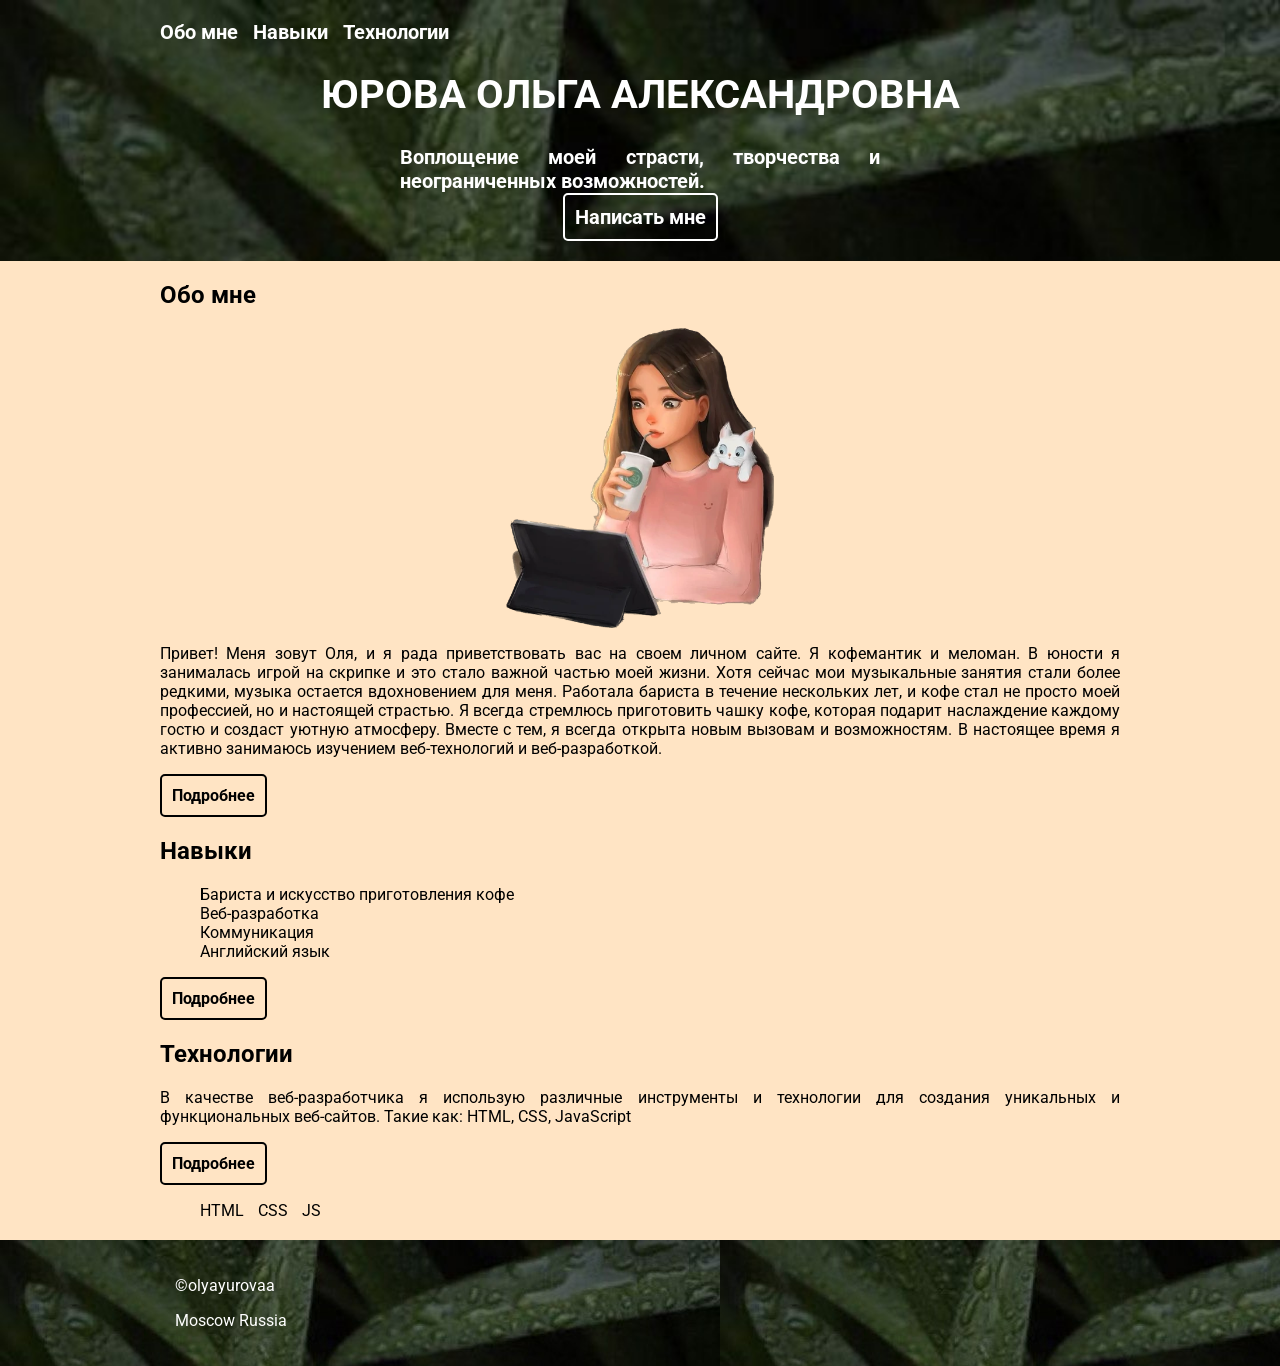
<file: lab1/index.html>
<!DOCTYPE html>
<html lang="ru">

<head>
    <meta charset="utf-8">
    <title>Юрова Оля</title>
    <link rel="preconnect" href="https://fonts.googleapis.com">
    <link rel="preconnect" href="https://fonts.gstatic.com" crossorigin>
    <link href="https://fonts.googleapis.com/css2?family=Roboto:wght@400;700&display=swap" rel="stylesheet">
    <link rel="stylesheet" href="style.css">

</head>

<body>
    <header class="header">
        <div class="container">
            <nav class="main-menu">
                <ul>
                    <li><a href="#about">Обо мне</a></li>
                    <li><a href="#skills">Навыки</a></li>
                    <li><a href="#technologies">Технологии</a></li>
                </ul>
            </nav>
            <div class="text-center">
                <h1 class="text-upper"> Юрова Ольга Александровна</h1>
                <p class="w-50 mx-auto"> Воплощение моей страсти, творчества и неограниченных возможностей. </p>
                <a class="btn btn-white" href="mailto:olga.yurova.0400@mail.ru">Написать мне</a>
            </div>
        </div>

    </header>

    <main>
        <div class="container">


            <section id="about">
                <h2>Обо мне</h2>

                <figure class="avatar">
                    <img src="images\sticker3.webp" alt="Person">
                </figure>

                <p>
                    Привет! Меня зовут Оля, и я рада приветствовать вас на своем личном сайте.
                    Я кофемантик и меломан. В юности я занималась игрой на скрипке и это стало важной частью моей жизни.
                    Хотя сейчас мои музыкальные занятия стали более редкими, музыка остается вдохновением для меня.
                    Работала бариста в течение нескольких лет, и кофе стал не просто моей профессией, 
                    но и настоящей страстью. Я всегда стремлюсь приготовить чашку кофе, которая подарит наслаждение каждому 
                    гостю и создаст уютную атмосферу. Вместе с тем, я всегда открыта новым вызовам и возможностям. В настоящее 
                    время я активно занимаюсь изучением веб-технологий и веб-разработкой.
                </p>

                <a class="btn" href="about.html">Подробнее</a>
            </section>

            <section id="skills">
                <h2>Навыки</h2>
                    <p><ul>
                        <li>Бариста и искусство приготовления кофе</li><br>
                        <li>Веб-разработка</li><br>
                        <li>Коммуникация</li><br>
                        <li>Английский язык</li>
                    </ul></p>
                <a class="btn" href="skills.html">Подробнее</a>
            </section>

            <section id="technologies">
                <h2>Технологии</h2>

                <p>
                    В качестве веб-разработчика я использую различные инструменты и технологии для создания уникальных 
                    и функциональных веб-сайтов. Такие как: HTML, CSS, JavaScript
                    
                </p>
                <a class="btn" href="technologies.html">Подробнее</a>

                <ol>
                    <li>HTML</li>
                    <li>CSS</li>
                    <li>JS</li>
                </ol>


            </section>
        </div>

    </main>
    <footer class="footer">
        <div class="container">
            <p>&copy;olyayurovaa </p>
            <p>Moscow Russia</p>
        </div>
    </footer>
</body>

</html>
</file>
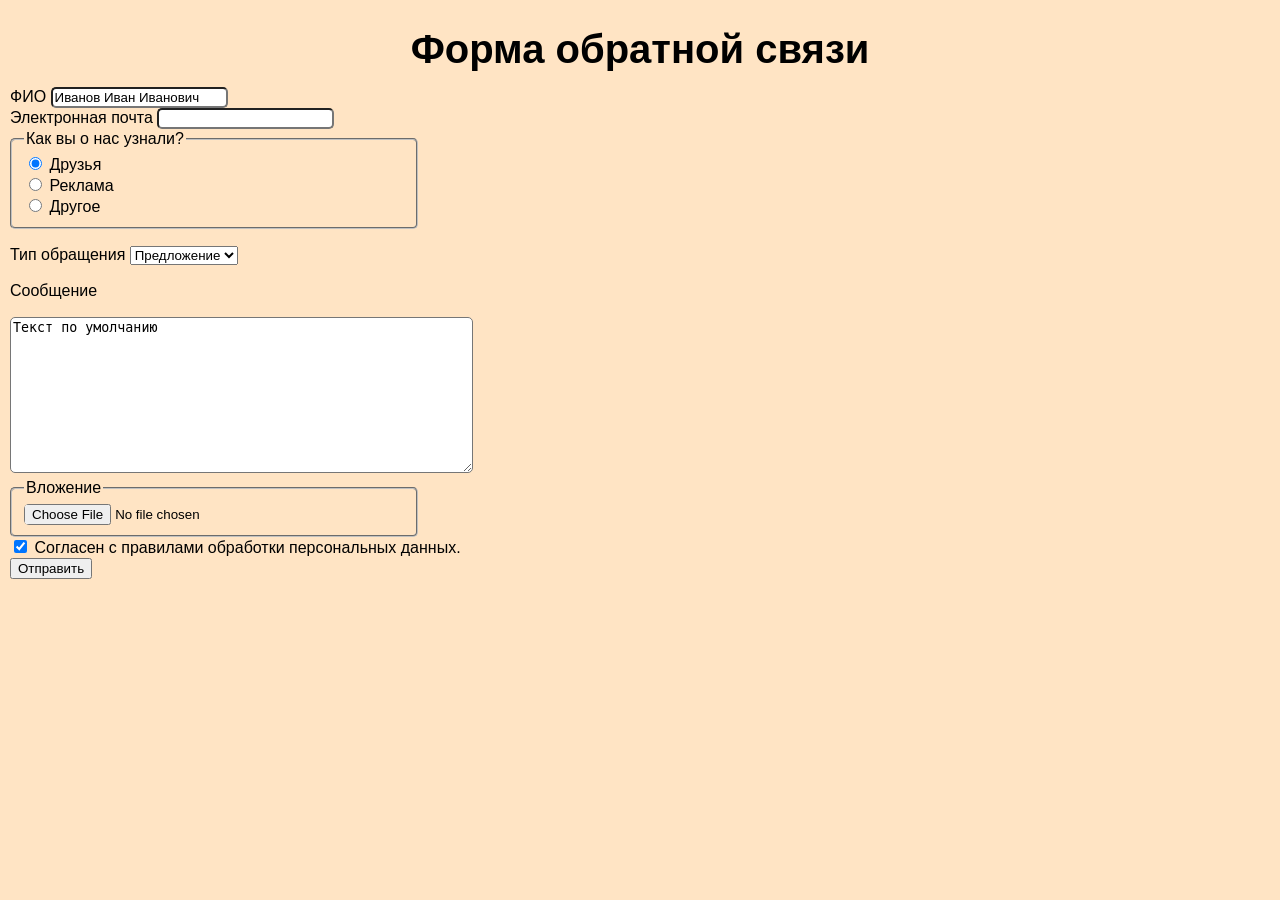
<file: lab2/index.html>
<!DOCTYPE html>
<html lang="ru">

<head>
    <meta charset="UTF-8">
    <meta name="viewport" content="width=device-width, initial-scale=1.0">
    <title>Форма обратной связи</title>
    <link rel="preconnect" href="https://fonts.googleapis.com">
    <link rel="preconnect" href="https://fonts.gstatic.com" crossorigin>
    <link href="https://fonts.googleapis.com/css2?family=Roboto:wght@400;700&display=swap" rel="stylesheet">
    <link rel="stylesheet" href="style.css">
</head>

<body>
    <header>
        <h1>Форма обратной связи</h1>
    </header>
    

    <form method="post" action="https://httpbin.org/post" enctype="multipart/form-data">

        <input type="hidden" name="user_id" value="5">

        <div>
            <label for="fio">ФИО</label>
            <input type="text" id="fio" name="fio" placeholder="Введите ФИО" value="Иванов Иван Иванович">
        </div>

        <div>
            <label for="email">Электронная почта</label>
            <input type="email" id="email" name="email" required>
        </div>

        <fieldset class="how">
            <legend>Как вы о нас узнали?</legend>
            <div>
                <input type="radio" name="source" id="friend" value="friend" checked>
                <label for="friend">Друзья</label>
            </div>
            <div>
                <input type="radio" name="source" id="ad" value="ad">
                <label for="ad">Реклама</label>
            </div>
            <div>
                <input type="radio" name="source" id="other" value="Other">
                <label for="friend2">Другое</label>
            </div>
        </fieldset>

        <div class="type">
            <p> <label for="type">Тип обращения</label>
            <select name="type" id="type">
                <option value="1">Похвала</option>
                <option value="2" selected>Предложение</option>
            </select> </p>
        </div>

        <div>
            <p> <label for="msg">Сообщение</label></p>
            <textarea class="msg" name="msg" id="msg" cols="55" rows="10">Текст по умолчанию </textarea>
        </div>

        <div>
            <fieldset class="at">
            <legend> Вложение</legend>
            <input type="file" name="at" id="at">
            </fieldset>
        </div>

        <div>
            <input type="checkbox" name="agree" id="agree" value="agree" required checked>
            <label for="agree">Согласен с правилами обработки персональных данных.</label>
        </div>

        <button class="sub" type="submit">Отправить</button>
    </form>

</body>

</html>
</file>
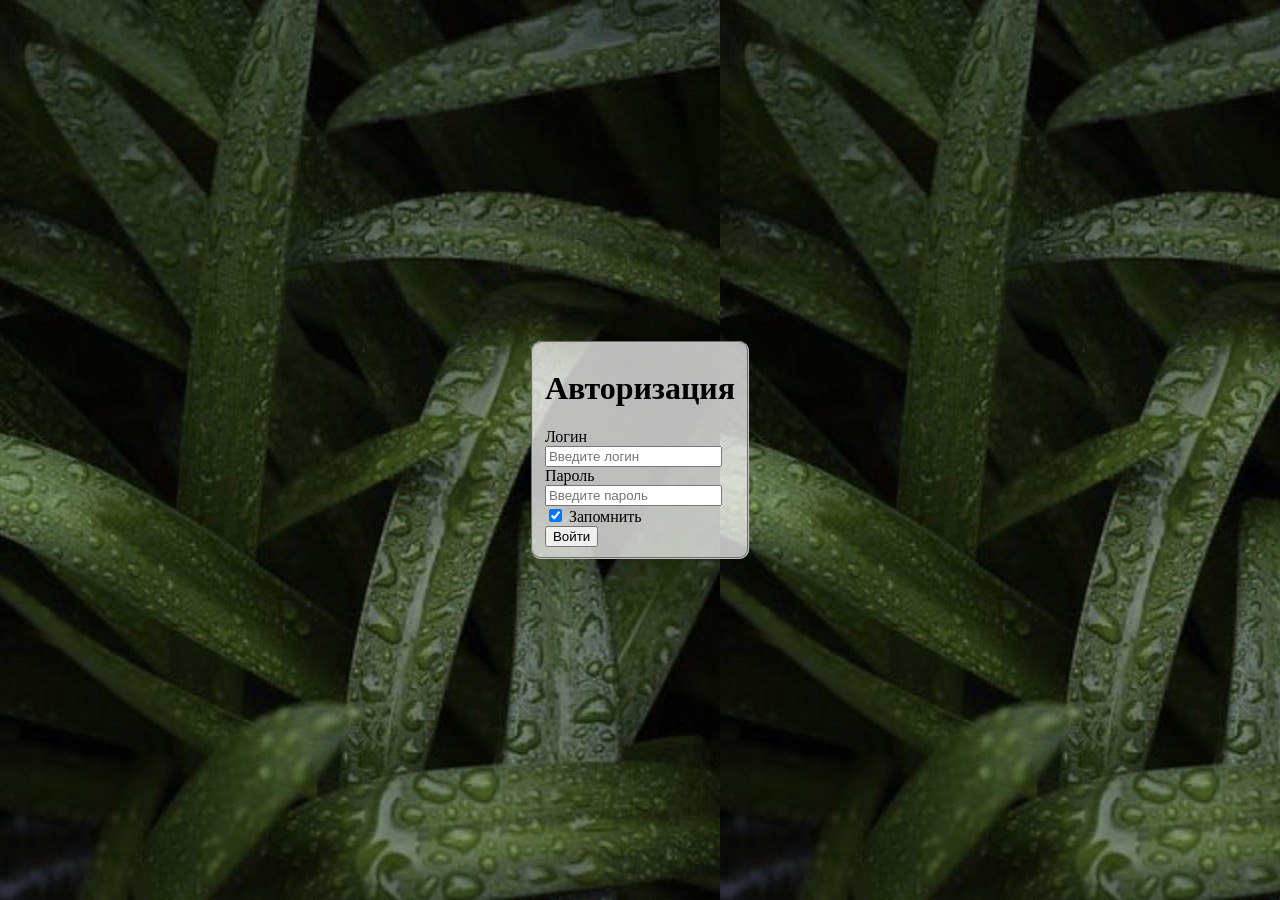
<file: lab2avt/index.html>
<!DOCTYPE html>
<html lang="ru">

<head>
    <meta charset="UTF-8">
    <meta name="viewport" content="width=device-width, initial-scale=1.0">
    <title>Авторизация</title>
    <link rel="preconnect" href="https://fonts.googleapis.com">
    <link rel="preconnect" href="https://fonts.gstatic.com" crossorigin>
    <link href="https://fonts.googleapis.com/css2?family=Roboto:wght@400;700&display=swap" rel="stylesheet">
    <link rel="stylesheet" href="style.css">
</head>

<body>
    <form method="post" action="https://httpbin.org/post" enctype="multipart/form-data">

        <fieldset class="form">

                    <h1>Авторизация</h1> 
                <div>
                    <label for="log">Логин</label>
                    <input type="text" id="log" name="log" placeholder="Введите логин">
                </div>

                <div>
                    <label for="pas">Пароль</label>
                    <input type="password" id="pas" name="pas" placeholder="Введите пароль">
                </div>
                <div>
                    <input type="checkbox" name="zap" id="zap" value="zap" required checked>
                    <label for="zap">Запомнить</label>
                </div>
                <button class="sub" type="submit">Войти</button>
        </fieldset>
    </form>

</body>

</html>
</file>
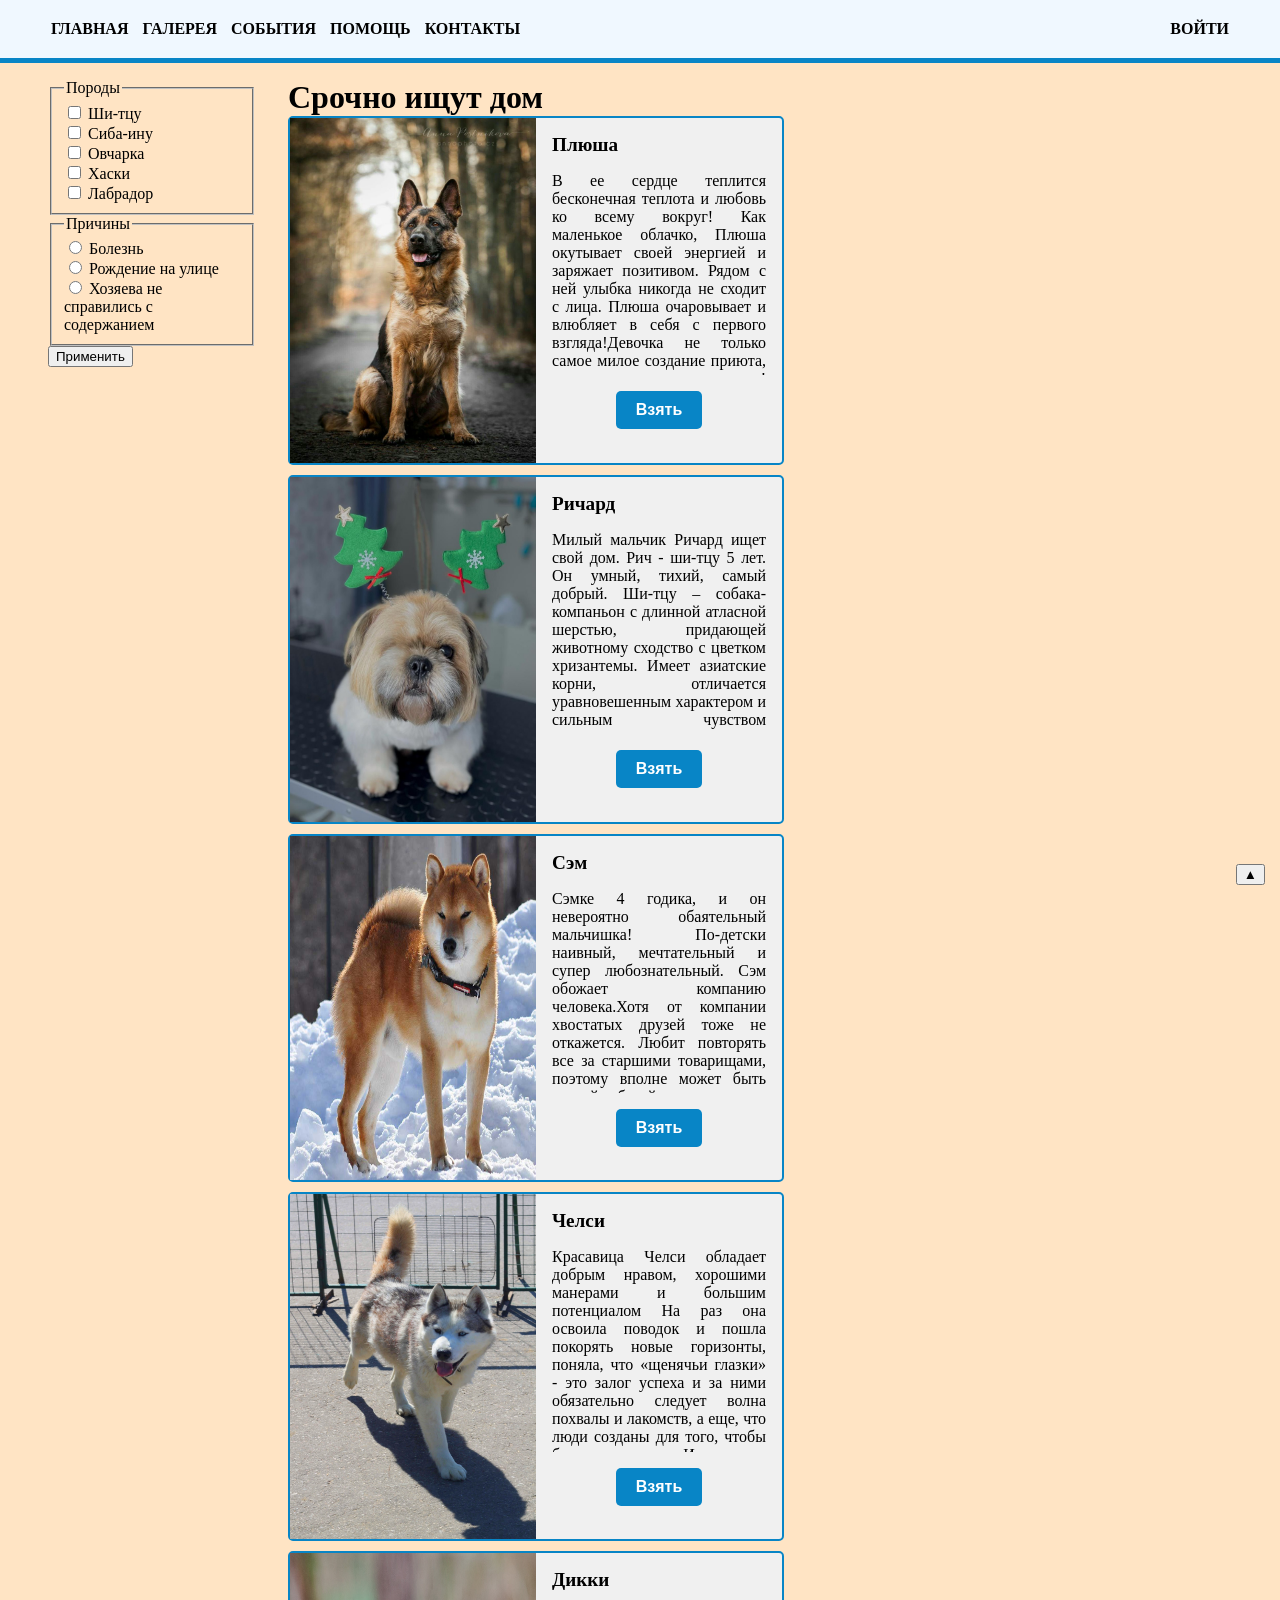
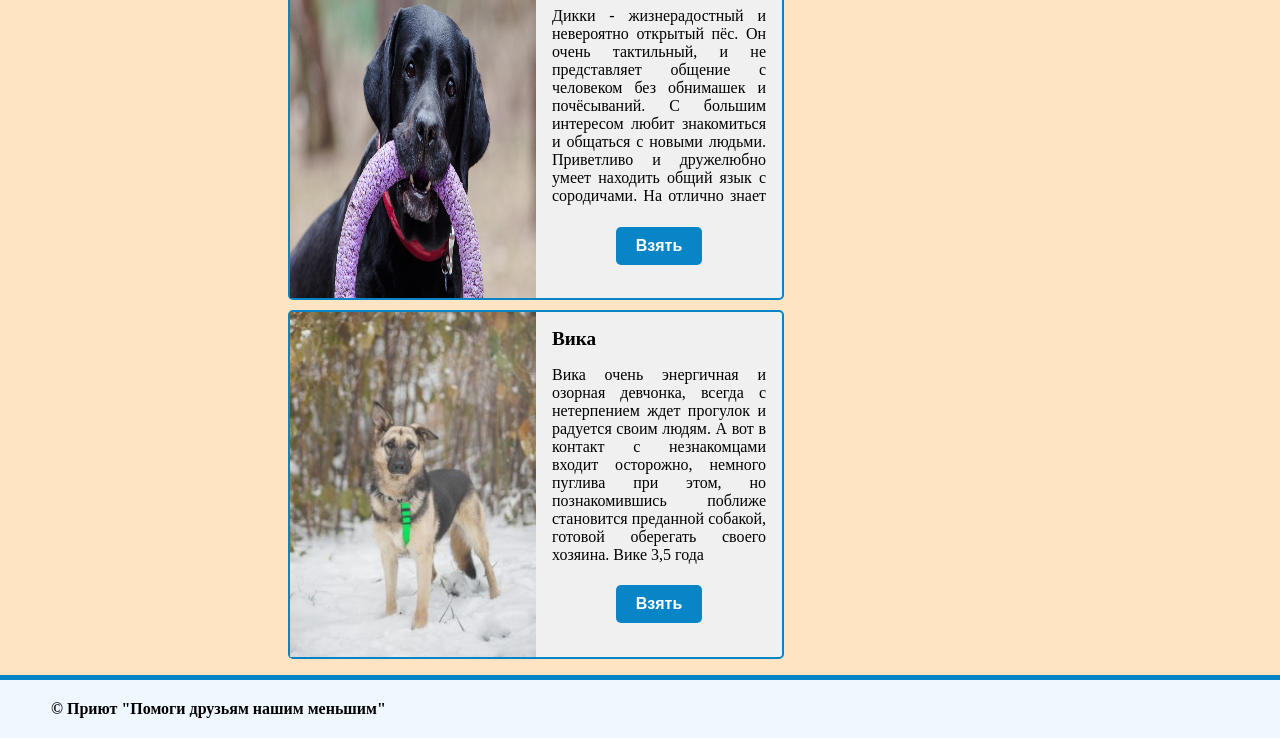
<file: lab3/index.html>
<!DOCTYPE html>
<html lang="ru">

<head>
    <meta charset="UTF-8">
    <meta name="viewport" content="width=device-width, initial-scale=1.0">
    <link rel="preconnect" href="https://fonts.googleapis.com">
    <link rel="preconnect" href="https://fonts.gstatic.com" crossorigin>
    <link
        href="https://fonts.googleapis.com/css2?family=Outfit:wght@100&family=Source+Code+Pro:ital,wght@1,200;1,300&display=swap"
        rel="stylesheet">
    <title>Помги друзьям нашим меньшим</title>
    <link rel="stylesheet" href="style.css">
    <link rel="stylesheet" href="print.css" media="print">
</head>

<body>
    <header class="header clearfix">
        <div class="conteiner d-flex">
            <nav class="main-menu">
                <ul>
                    <li><a href="#">Главная</a></li>
                    <li><a href="#">Галерея</a></li>
                    <li><a href="#">События</a></li>
                    <li><a href="#">Помощь</a></li>
                    <li><a href="#">Контакты</a></li>
                </ul>
            </nav>
            <div class="profile">
                <a href="avt.html">Войти</a>
            </div>
        </div>
    </header>

    <main class="conteiner d-flex">
        <aside class="sidebar">
            <form>
                <fieldset>
                    <legend>Породы</legend>
                    <div class="form-group">
                        <input type="checkbox" name="manufacturer" id="manufacturer1">
                        <label for="manufacturer">Ши-тцу</label>
                    </div>
                    <div class="form-group">
                        <input type="checkbox" name="manufacturer" id="manufacturer2">
                        <label for="manufacturer">Сиба-ину</label>
                    </div>
                    <div class="form-group">
                        <input type="checkbox" name="manufacturer" id="manufacturer3">
                        <label for="manufacturer">Овчарка</label>
                    </div>
                    <div class="form-group">
                        <input type="checkbox" name="manufacturer" id="manufacturer4">
                        <label for="manufacturer">Хаски</label>
                    </div>
                    <div class="form-group">
                        <input type="checkbox" name="manufacturer" id="manufacturer5">
                        <label for="manufacturer">Лабрадор</label>
                    </div>
                </fieldset>

                <fieldset>
                    <legend>Причины</legend>

                    <div class="form-group">
                        <input type="radio" name="group" id="group1">
                        <label for="group1">Болезнь</label>
                    </div>
                    <div class="form-group">
                        <input type="radio" name="group" id="group2">
                        <label for="group2">Рождение на улице</label>
                    </div>
                    <div class="form-group">
                        <input type="radio" name="group" id="group3">
                        <label for="group3">Хозяева не справились с содержанием</label>
                    </div>
                </fieldset>
                <button class="btn" type="submit">Применить</button>
            </form>
        </aside>

        <div class="page-content">
            <h1 class="products-header">Срочно ищут дом</h1>
            <div class="product">
                <div class="product-card">
                    <div class="product-image">
                        <img src="images/plusha.jpg" alt="product1">
                    </div>
                    <div class="product-details">
                        <header>Плюша</header>
                        <p class="product-info">
                            В ее сердце теплится бесконечная теплота и любовь ко всему вокруг! Как маленькое облачко,
                            Плюша окутывает своей энергией и заряжает позитивом. Рядом с ней улыбка никогда не сходит с
                            лица.
                            Плюша очаровывает и влюбляет в себя с первого взгляда!Девочка не только самое милое создание
                            приюта,
                            но и одно из самых умных! Она любит изучать команды и неплохо себя в этом проявляет.
                        </p>
                        <div class="action">
                            <button class="buy-btn">
                                <span class="buy">Взять</span>
                            </button>

                        </div>
                    </div>
                </div>

                <div class="product-card">
                    <div class="product-image">
                        <img src="images/rich.jpg" alt="product1">
                    </div>
                    <div class="product-details">
                        <header>Ричард</header>
                        <p class="product-info">
                            Милый мальчик Ричард ищет свой дом. Рич - ши-тцу 5 лет. Он умный, тихий, самый добрый.
                            Ши-тцу – собака-компаньон с длинной атласной шерстью, придающей животному сходство с цветком
                            хризантемы.
                            Имеет азиатские корни, отличается уравновешенным характером и сильным чувством привязанности
                            к хозяину.
                        </p>
                        <div class="action">
                            <button class="buy-btn">
                                <span class="buy">Взять</span>

                            </button>

                        </div>
                    </div>
                </div>
                <div class="product-card">
                    <div class="product-image">
                        <img src="images/sem.jpeg" alt="product1">
                    </div>
                    <div class="product-details">
                        <header>Сэм</header>
                        <p class="product-info">
                            Сэмке 4 годика, и он невероятно обаятельный мальчишка! По-детски наивный, мечтательный и
                            супер любознательный.
                            Сэм обожает компанию человека.Хотя от компании хвостатых друзей тоже не откажется. Любит
                            повторять все за
                            старшими товарищами, поэтому вполне может быть второй собакой в семье.
                        </p>
                        <div class="action">
                            <button class="buy-btn">
                                <span class="buy">Взять</span>

                            </button>

                        </div>
                    </div>
                </div>
                <div class="product-card">
                    <div class="product-image">
                        <img src="images/hask.jpg" alt="product1">
                    </div>
                    <div class="product-details">
                        <header>Челси</header>
                        <p class="product-info">
                            Красавица Челси обладает добрым нравом, хорошими манерами и большим потенциалом
                            На раз она освоила поводок и пошла покорять новые горизонты, поняла, что «щенячьи глазки» -
                            это залог успеха и за ними обязательно
                            следует волна похвалы и лакомств, а еще, что люди созданы для того, чтобы быть им другом.
                            И теперь у Челси есть заветная мечта - найти человека или, может, целую семью - для кого она
                            станет верным и преданным компаньоном.
                        </p>
                        <div class="action">
                            <button class="buy-btn">
                                <span class="buy">Взять</span>

                            </button>

                        </div>
                    </div>
                </div>
                <div class="product-card">
                    <div class="product-image">
                        <img src="images/dikki.jpg" alt="product1">
                    </div>
                    <div class="product-details">
                        <header>Дикки</header>
                        <p class="product-info">
                            Дикки - жизнерадостный и невероятно открытый пёс. Он очень тактильный, и не представляет
                            общение с человеком
                            без обнимашек и почёсываний. С большим интересом любит знакомиться и общаться с новыми
                            людьми. Приветливо и
                            дружелюбно умеет находить общий язык с сородичами. На отлично знает поводок, совершенно его
                            не тянет. Ему 6 лет
                        </p>
                        <div class="action">
                            <button class="buy-btn">
                                <span class="buy">Взять</span>

                            </button>

                        </div>
                    </div>
                </div>
                <div class="product-card">
                    <div class="product-image">
                        <img src="images/vika.jpg" alt="product1">
                    </div>
                    <div class="product-details">
                        <header>Вика</header>
                        <p class="product-info">
                            Вика очень энергичная и озорная девчонка, всегда с нетерпением ждет прогулок и радуется
                            своим людям.
                            А вот в контакт с незнакомцами входит осторожно, немного пуглива при этом, но познакомившись
                            поближе
                            становится преданной собакой, готовой оберегать своего хозяина. Вике 3,5 года
                        </p>
                        <div class="action">
                            <button class="buy-btn">
                                <span class="buy">Взять</span>

                            </button>
                        </div>
                    </div>
                </div>
            </div>
        </div>
        <button class="scroll-to-top" title="Наверх">&#9650</button>
    </main>
    <footer class="footer">
        <div class="conteiner">
            &copy; Приют "Помоги друзьям нашим меньшим"
        </div>
    </footer>

</body>

</html>
</file>
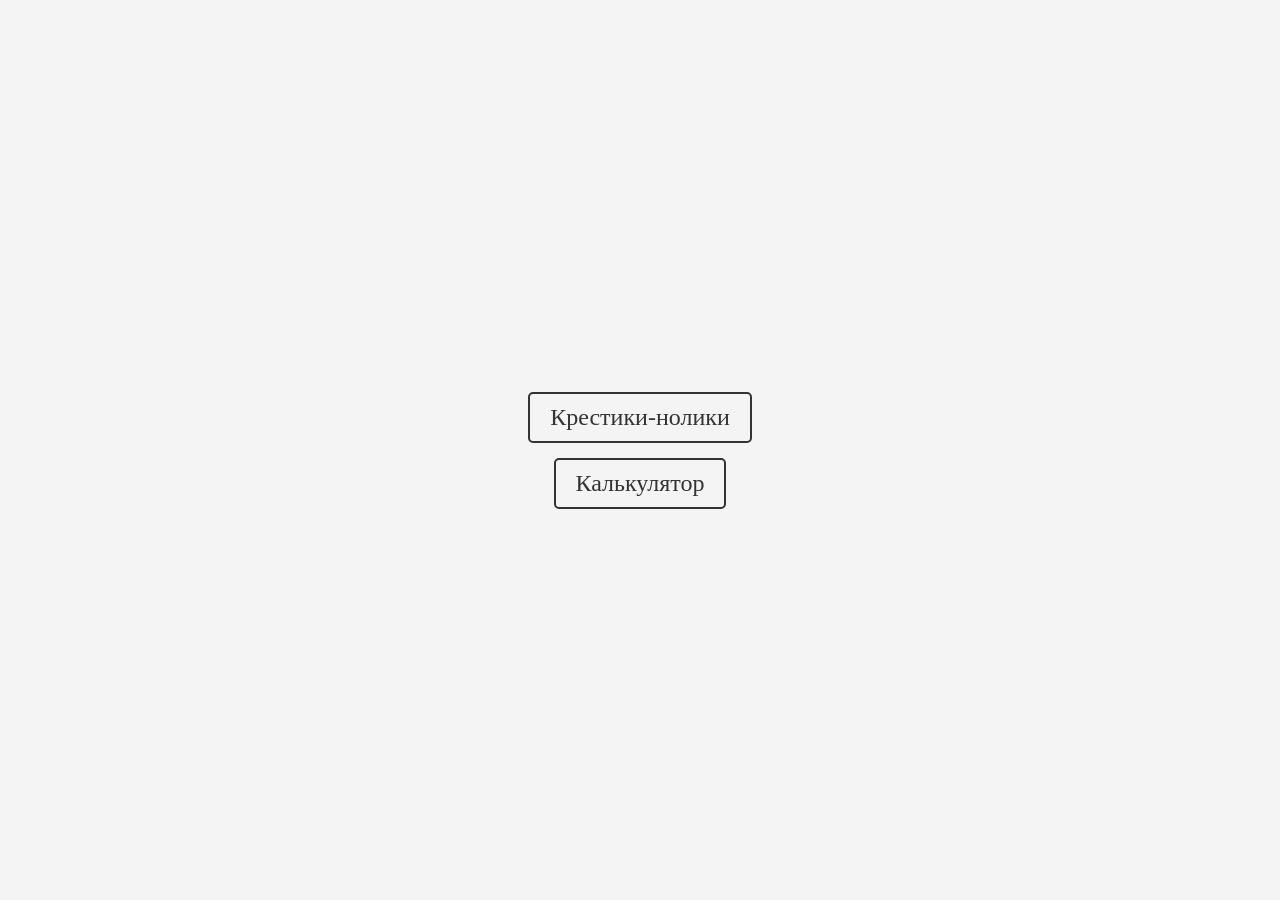
<file: lab4/index.html>
<!DOCTYPE html>
<html lang="ru">
<head>
    <meta charset="UTF-8">
    <meta name="viewport" content="width=device-width, initial-scale=1.0">
    <title>Лабораторная работа № 4 | ОВТ</title>
    <link rel="stylesheet" href="style.css">
</head>
<body>
    <ol>
        <li>
            <a href="tic-tac-toe/index.html">Крестики-нолики</a>
        </li>
        <li>
            <a href="calc/index.html">Калькулятор</a>
        </li>
    </ol>
</body>
</html>
</file>
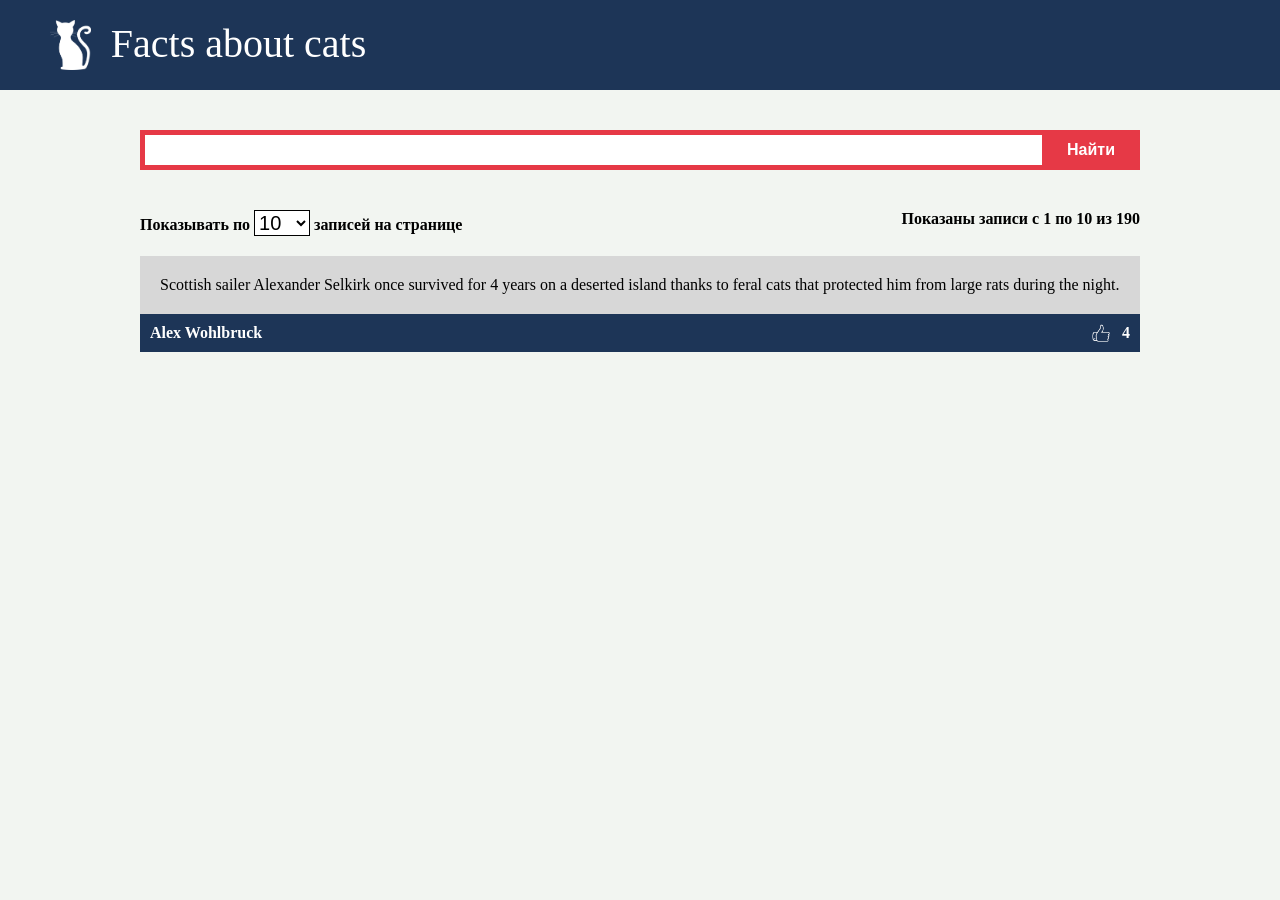
<file: lab5/index.html>
<!DOCTYPE html>
<html lang="en">
<head>
    <meta charset="UTF-8">
    <meta name="viewport" content="width=device-width, initial-scale=1.0">
    <title>Cats facts</title>
    <link rel="stylesheet" href="styles.css">
</head>
<body>
    <header class="header">
        <nav>
            <img class="logo" src="images/cat_white.png">
            <div class="title">Facts about cats</div>
        </nav>
    </header>
    <main>
        <div class="container">
            <div class="search-form">
                <input type="text" class="search-field">
                <button class="search-btn">Найти</button>
                <ul class="autocomplete-suggestions"></ul>
            </div>
                       
            <div class="pagination-info">
                <span>
                    Показывать по
                    <select name="per-page" class="per-page-btn">
                        <option>5</option>
                        <option selected>10</option>
                        <option>15</option>
                        <option>20</option>
                        <option>25</option>
                        <option>50</option>
                        <option>100</option>
                    </select>
                    записей на странице
                </span>
                <span class="current-interval-info">
                    Показаны записи с <span class="current-interval-start">1</span> по <span class="current-interval-end">10</span> из <span class="total-count">190</span>
                </span>
            </div>
            <div class="facts-list" data-url="http://cat-facts-api.std-900.ist.mospolytech.ru/facts">
                <div class="facts-list-item">
                    <div class="item-content">
                        Scottish sailer Alexander Selkirk once survived for 4 years on a deserted island thanks to feral cats that protected him
                        from large rats during the night.
                    </div>
                    <div class="item-footer">
                        <div class="author-name">
                            Alex Wohlbruck
                        </div>
                        <div class="upvotes">
                            4
                        </div>
                    </div>
                </div>
            </div>
            <div class="pagination">
                <!-- <button class="btn first-page-btn" data-page="1">Первая страница</button>
                <div class="pages-btn">
                    <button class="btn active" data-page="1">1</button>
                    <button class="btn" data-page="2">2</button>
                    <button class="btn" data-page="3">3</button>
                </div>
                <button class="btn last-page-btn">Последняя страница</button> -->
            </div>
        </div>
    </main>

    <script src="main.js" defer></script>
</body>
</html>
</file>
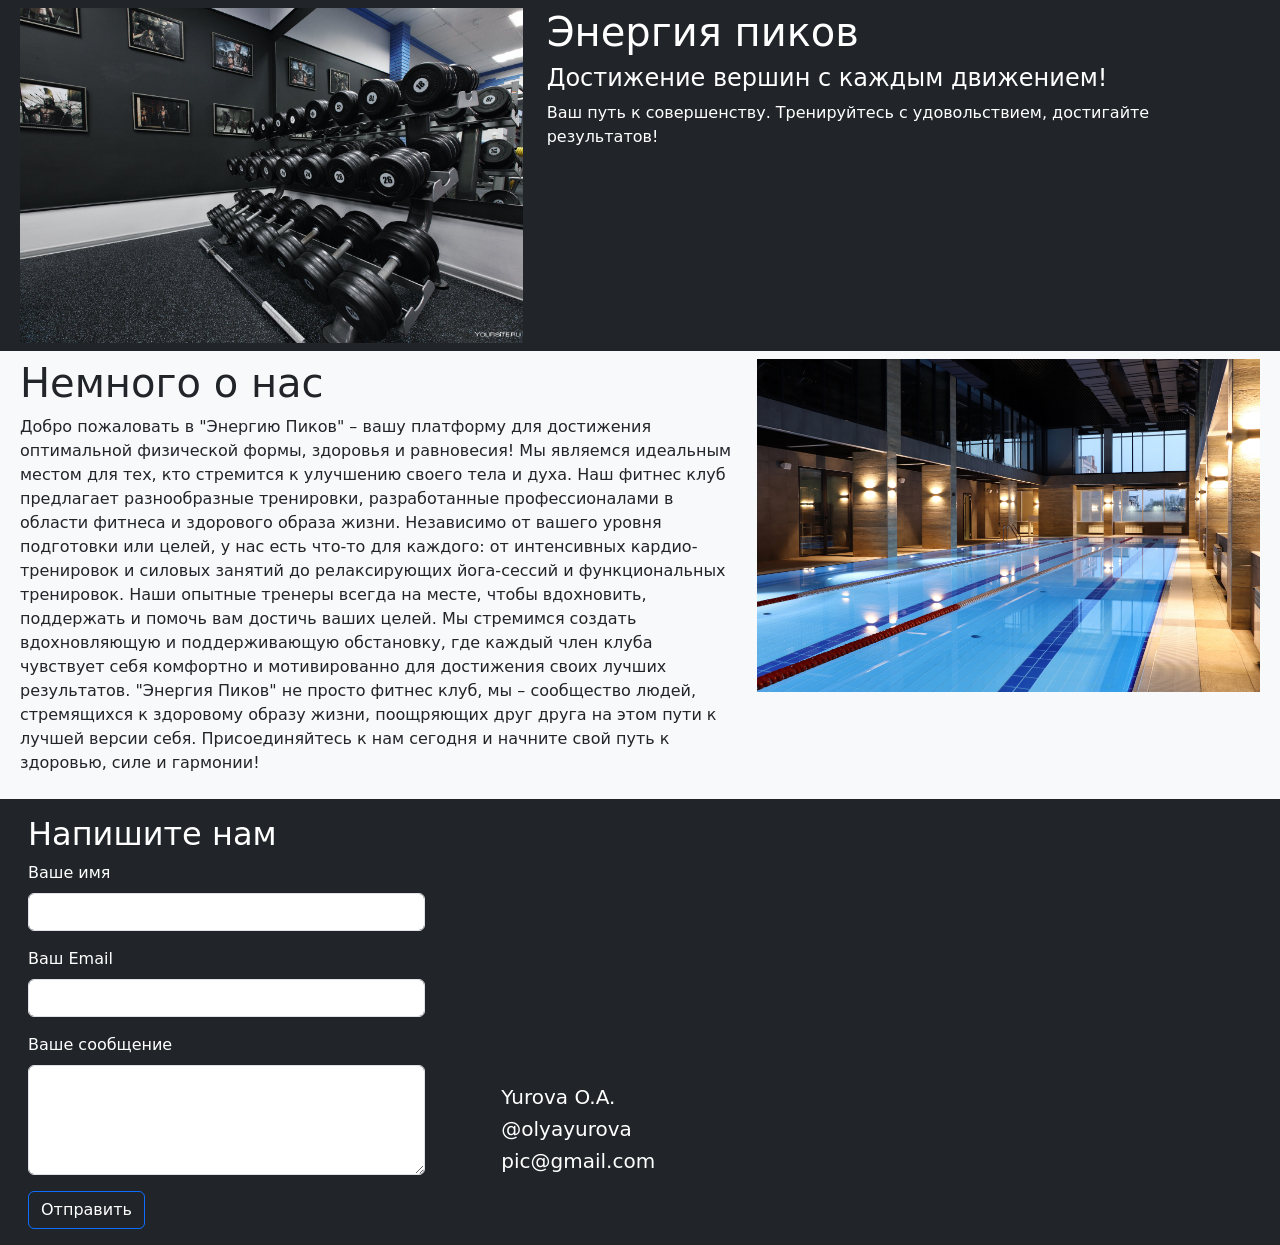
<file: lab6/index.html>
<!DOCTYPE html>
<html lang="en">

<head>
    <meta charset="utf-8">
    <meta name="viewport" content="width=device-width, initial-scale=1">
    <title>Энергия пиков</title>
    <link href="https://cdn.jsdelivr.net/npm/bootstrap@5.0.2/dist/css/bootstrap.min.css" rel="stylesheet"
        integrity="sha384-EVSTQN3/azprG1Anm3QDgpJLIm9Nao0Yz1ztcQTwFspd3yD65VohhpuuCOmLASjC" crossorigin="anonymous">
</head>

<body class="container-fluid">
    <div class="row p-2 bg-dark text-white">
        <div class="col-md-5">
            <img src="images/sport.jpg" alt="sport" class="img-fluid">
        </div>
        <div class="col-md-7">
            <h1>Энергия пиков</h1>
            <h4>Достижение вершин с каждым движением!</h4>
            <p>Ваш путь к совершенству. Тренируйтесь с удовольствием, достигайте результатов!</p>
        </div>
    </div>
    <div class="row p-2 bg-light text-dark">
        <div class="col-md-7">
            <h1>Немного о нас</h1>
            <p>Добро пожаловать в "Энергию Пиков" – вашу платформу для достижения оптимальной физической формы, здоровья
                и равновесия! Мы являемся идеальным местом для тех, кто стремится к улучшению своего тела и духа.

                Наш фитнес клуб предлагает разнообразные тренировки, разработанные профессионалами в области фитнеса и
                здорового образа жизни. Независимо от вашего уровня подготовки или целей, у нас есть что-то для каждого:
                от интенсивных кардио-тренировок и силовых занятий до релаксирующих йога-сессий и функциональных
                тренировок.

                Наши опытные тренеры всегда на месте, чтобы вдохновить, поддержать и помочь вам достичь ваших целей. Мы
                стремимся создать вдохновляющую и поддерживающую обстановку, где каждый член клуба чувствует себя
                комфортно и мотивированно для достижения своих лучших результатов.

                "Энергия Пиков" не просто фитнес клуб, мы – сообщество людей, стремящихся к здоровому образу жизни,
                поощряющих друг друга на этом пути к лучшей версии себя. Присоединяйтесь к нам сегодня и начните свой
                путь к здоровью, силе и гармонии!</p>
        </div>
        <div class="col-md-5">
            <img src="images/bas.jpg" alt="bas" class="img-fluid">
        </div>
    </div>
    <div class="row p-2 bg-dark text-white">
        <div class="container-fluid col-lg-5 col-xl-4 m-2">
            <h2>Напишите нам</h2>
            <form method="post" action="https://httpbin.org/post" enctype="multipart/form-data">
                <div class="mb-3">
                    <label for="name" class="form-label">Ваше имя</label>
                    <input type="text" class="form-control" id="name" name="name" required>
                </div>

                <div class="mb-3">
                    <label for="email" class="form-label">Ваш Email</label>
                    <input type="email" class="form-control" id="email" name="email" required>
                </div>
                <div class="mb-3">
                    <label for="message" class="form-label">Ваше сообщение</label>
                    <textarea class="form-control" id="message" name="message" rows="4" required></textarea>
                </div>

                <button type="submit" class="btn btn-primary bg-dark">Отправить</button>
            </form>
        </div>
        <div class="align-self-end col-lg-4 col-xl-3 p-2">
            <div class="container-fluid p-5">
                <h5>Yurova O.A.</h5>
                <h5>@olyayurova</h5>
                <h5>pic@gmail.com</h5>
            </div>
        </div>
    </div>
</body>

</html>
</file>
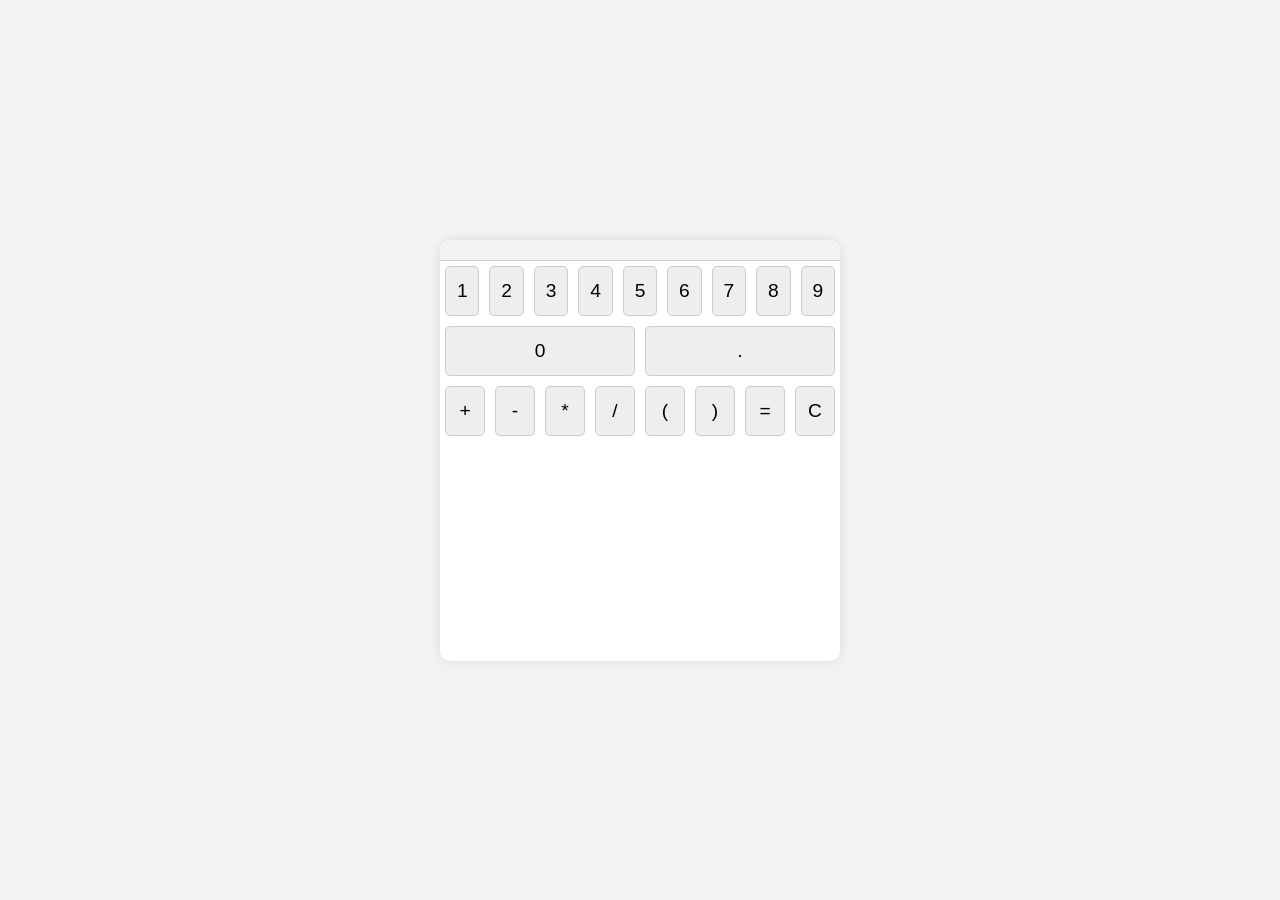
<file: lab4/calc/index.html>
<!DOCTYPE html>
<html lang="ru">
<head>
    <meta charset="UTF-8">
    <meta name="viewport" content="width=device-width, initial-scale=1.0">
    <meta http-equiv="X-UA-Compatible" content="ie=edge">
    <link href="https://fonts.googleapis.com/css2?family=Orbitron&display=swap" rel="stylesheet">
    <link href="https://fonts.googleapis.com/css2?family=Prompt&display=swap" rel="stylesheet">
    <link rel="stylesheet" href="style.css">
    <script src="main.js" defer></script>
    <title>Калькулятор</title>
</head>
<body>
    <main>
        <div class="calc-container">
            <div class="screen">
                <span></span>
            </div>
            <div class="buttons">
                <div class="digits">
                    <button class="key digit">1</button>
                    <button class="key digit">2</button>
                    <button class="key digit">3</button>
                    <button class="key digit">4</button>
                    <button class="key digit">5</button>
                    <button class="key digit">6</button>
                    <button class="key digit">7</button>
                    <button class="key digit">8</button>
                    <button class="key digit">9</button>
                    <button class="key digit">0</button>
                    <button class="key digit">.</button>
                </div>
                <div class="other">
                    <button class="key operation">+</button>
                    <button class="key operation">-</button>
                    <button class="key operation">*</button>
                    <button class="key operation">/</button>
                    <button class="key bracket">(</button>
                    <button class="key bracket">)</button>
                    <button class="key result">=</button>
                    <button class="key clear">C</button>
                </div>
            </div>
        </div>
    </main>
</body>
</html>
</file>
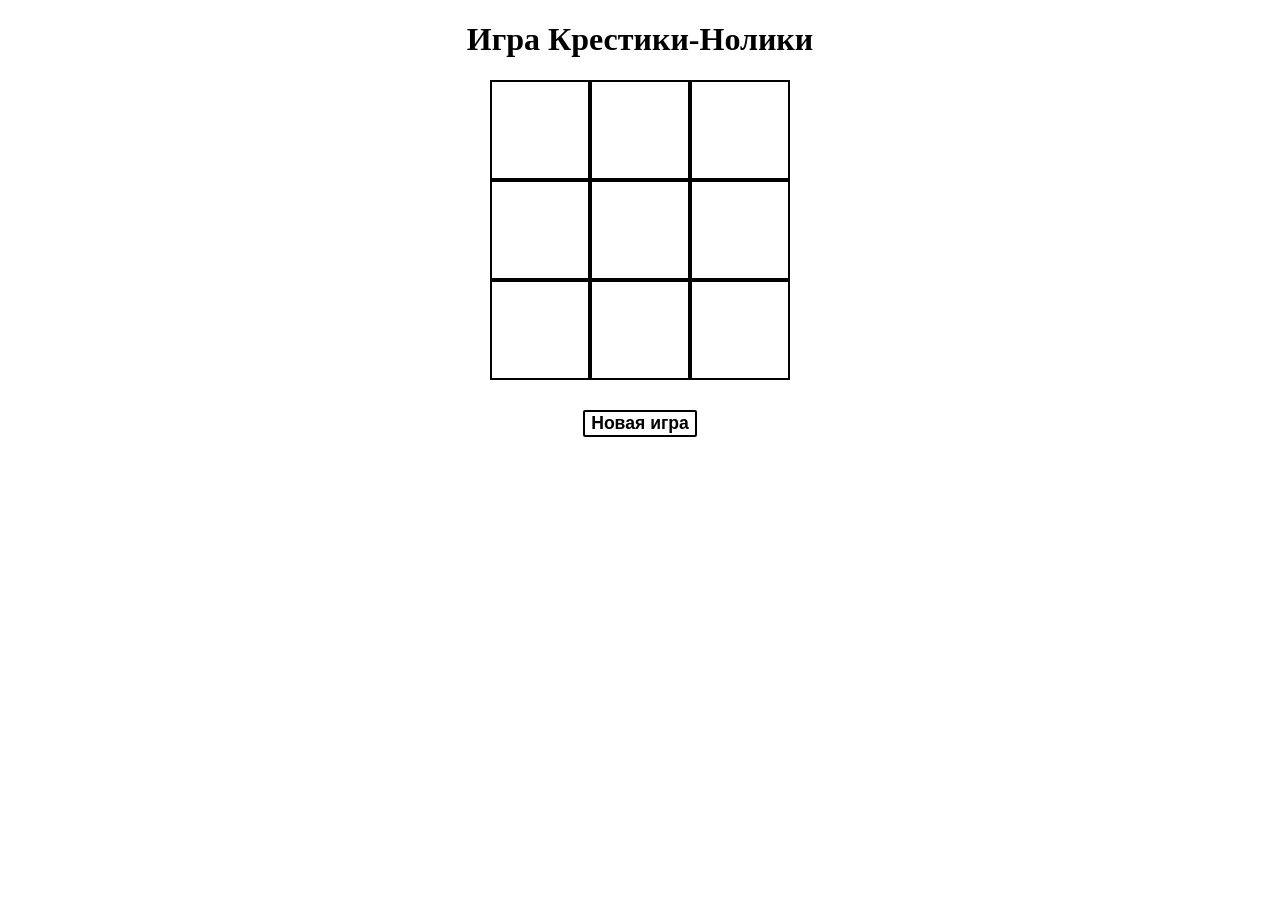
<file: lab4/tic-tac-toe/index.html>
<!DOCTYPE html>
<html lang="en">
<head>
    <meta charset="UTF-8">
    <meta name="viewport" content="width=device-width, initial-scale=1.0">
    <title>Игра Крестики-Нолики</title>
    <link rel="stylesheet" href="style.css">
</head>
<body>
    <main>
        <div id="game">
            <h1>Игра Крестики-Нолики</h1>
            <div class="messages"></div>
            <div id="board"></div>
            <button class="btn1">Новая игра</button>
        </div>
    </main>
    <script src="main.js"></script>
</body>
</html>
</file>
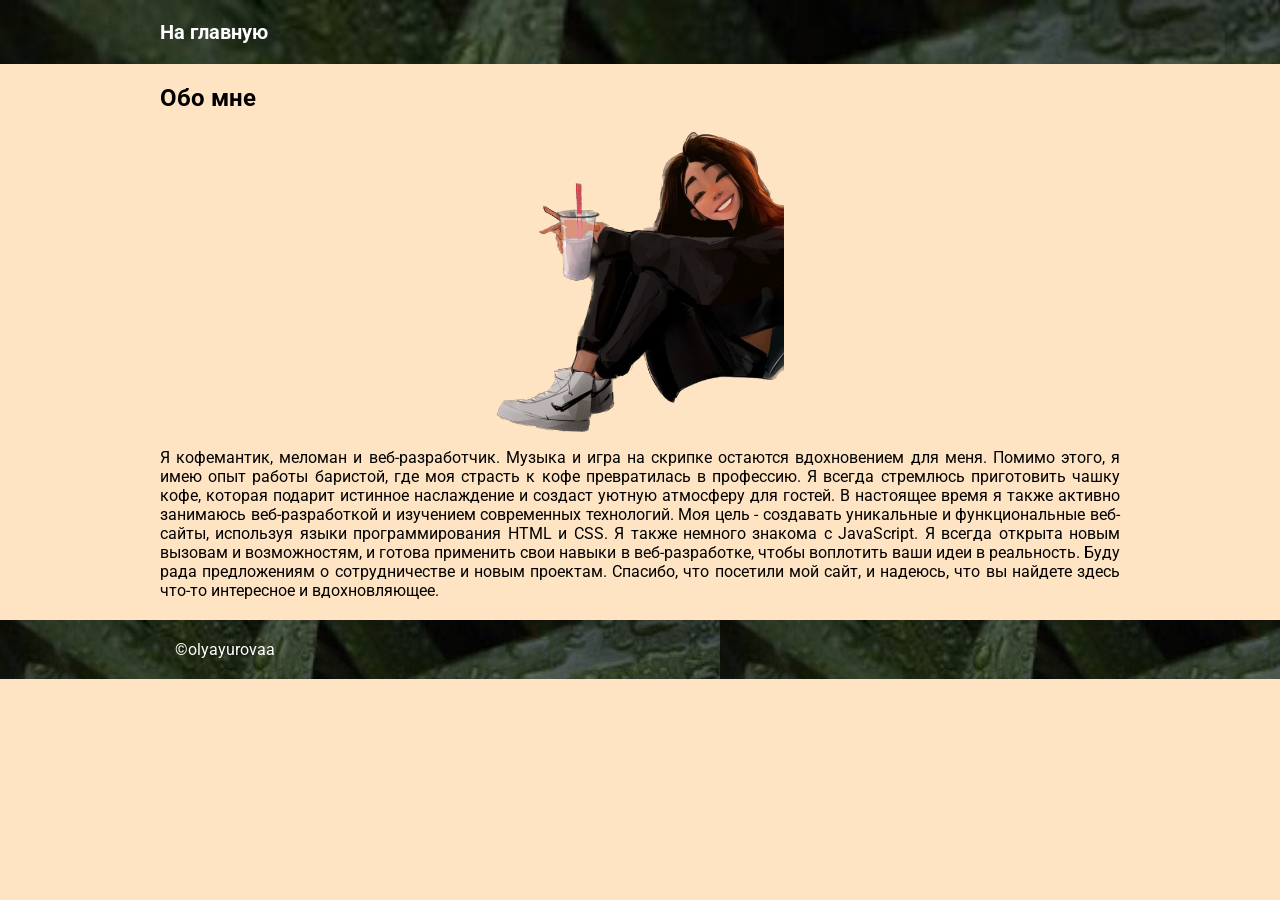
<file: lab1/about.html>
<!DOCTYPE html>
<html lang="ru">

<head>
    <meta charset="utf-8">
    <title>Юрова Оля</title>
    <link rel="preconnect" href="https://fonts.googleapis.com">
    <link rel="preconnect" href="https://fonts.gstatic.com" crossorigin>
    <link href="https://fonts.googleapis.com/css2?family=Roboto:wght@400;700&display=swap" rel="stylesheet">
    <link rel="stylesheet" href="style.css">

</head>

<body>
    <header class="header">
        <div class="container">
            <nav class="main-menu">
                <ul>
                    <li><a href="index.html">На главную</a></li>

                </ul>
            </nav>
        </div>

    </header>

    <main>
        <div class="container">


            <section id="about">
                <h2>Обо мне</h2>
                <figure class="avatar">
                    <img src="images\sticker4.webp" alt="Person">
                </figure>

                <p>
                    Я кофемантик, меломан и веб-разработчик. Музыка и игра на скрипке остаются вдохновением для меня. 
                    Помимо этого, я имею опыт работы баристой, где моя страсть к кофе превратилась в профессию. Я всегда стремлюсь 
                    приготовить чашку кофе, которая подарит истинное наслаждение и создаст уютную атмосферу для гостей.

                    В настоящее время я также активно занимаюсь веб-разработкой и изучением современных технологий. 
                    Моя цель - создавать уникальные и функциональные веб-сайты, используя языки программирования HTML и CSS. 
                    Я также немного знакома с JavaScript.
                    
                    Я всегда открыта новым вызовам и возможностям, и готова применить свои навыки в веб-разработке, 
                    чтобы воплотить ваши идеи в реальность. Буду рада предложениям о сотрудничестве и новым проектам.
                    
                    Спасибо, что посетили мой сайт, и надеюсь, что вы найдете здесь что-то интересное и вдохновляющее.
                </p>


            </section>


        </div>

    </main>
    <footer class="footer">
        <div class="container">
            &copy;olyayurovaa
        </div>
    </footer>
</body>

</html>
</file>
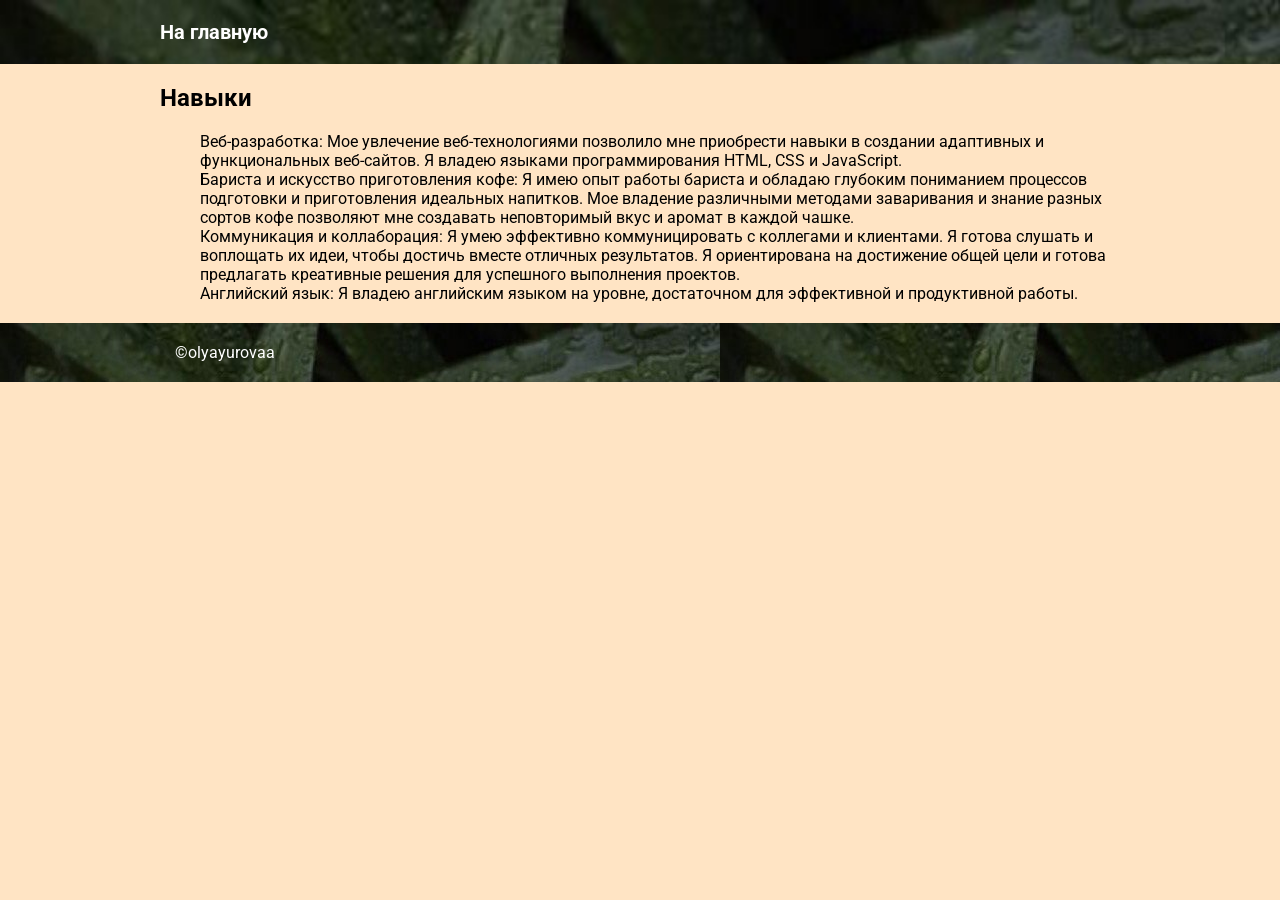
<file: lab1/skills.html>
<!DOCTYPE html>
<html lang="ru">

<head>
    <meta charset="utf-8">
    <title>Юрова Оля</title>
    <link rel="preconnect" href="https://fonts.googleapis.com">
    <link rel="preconnect" href="https://fonts.gstatic.com" crossorigin>
    <link href="https://fonts.googleapis.com/css2?family=Roboto:wght@400;700&display=swap" rel="stylesheet">
    <link rel="stylesheet" href="style.css">

</head>

<body>
    <header class="header">
        <div class="container">
            <nav class="main-menu">
                <ul>

                    <li><a href="index.html">На главную</a></li>

                </ul>
            </nav>
        </div>

    </header>

    <main>
        <div class="container">




            <section id="skills">
                <h2>Навыки</h2>

                <p>
                    <ul>
                        <li>Веб-разработка: Мое увлечение веб-технологиями позволило мне приобрести навыки в создании адаптивных
                        и функциональных веб-сайтов. Я владею языками программирования HTML, CSS и JavaScript.</li><br>
                        <li>Бариста и искусство приготовления кофе: Я имею опыт работы бариста и обладаю глубоким пониманием процессов
                        подготовки и приготовления идеальных напитков. Мое владение различными методами заваривания и знание разных 
                        сортов кофе позволяют мне создавать неповторимый вкус и аромат в каждой чашке.</li><br>
                        <li>Коммуникация и коллаборация: Я умею эффективно коммуницировать с коллегами и клиентами. 
                            Я готова слушать и воплощать их идеи, чтобы достичь вместе отличных результатов. Я ориентирована на достижение общей 
                            цели и готова предлагать креативные решения для успешного выполнения проектов.</li><br>
                            <li>Английский язык: Я владею английским языком на уровне, достаточном для эффективной и продуктивной работы.</li>
                    </ul>
                </p>

            </section>


        </div>

    </main>
    <footer class="footer">
        <div class="container">
            &copy;olyayurovaa
        </div>
    </footer>
</body>

</html>
</file>
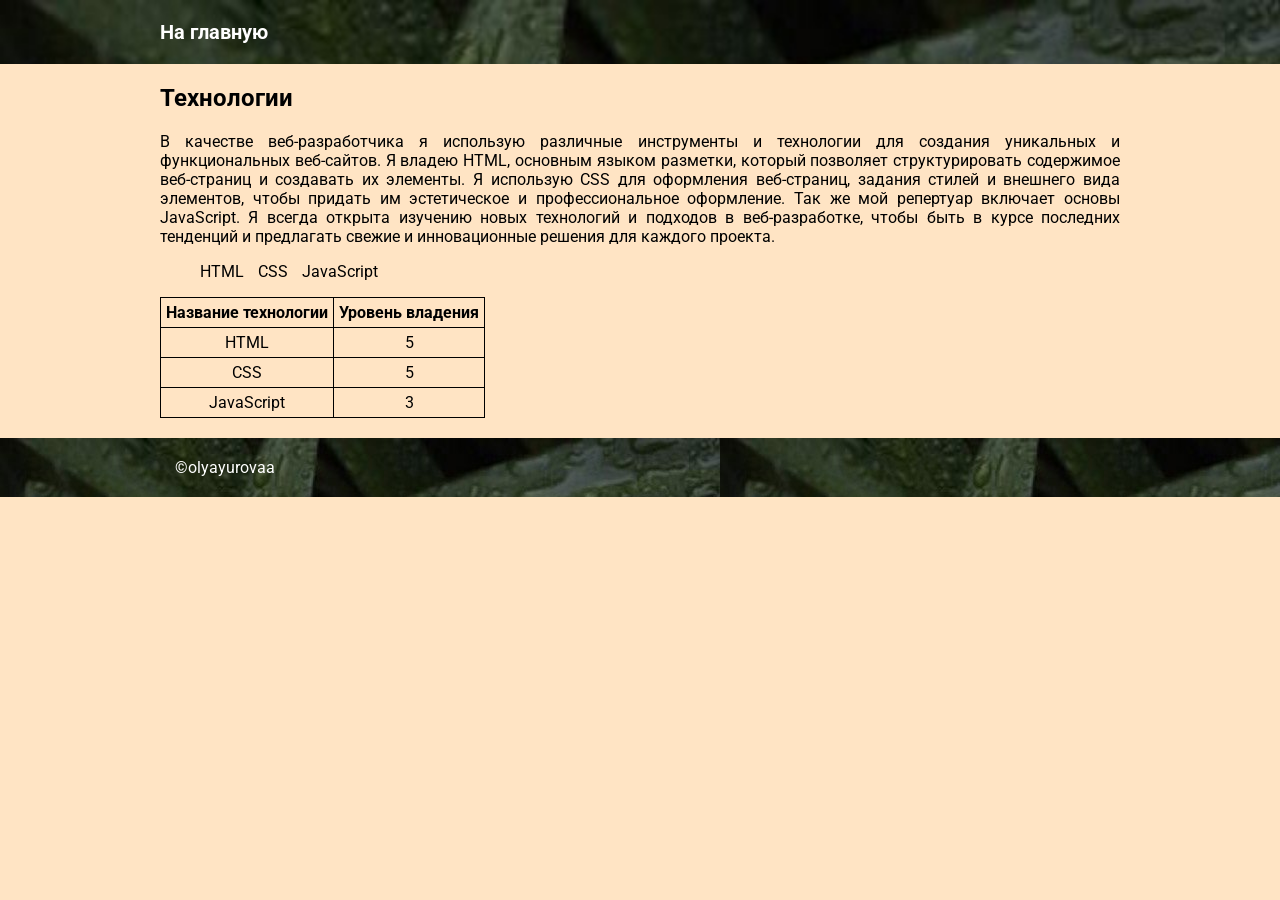
<file: lab1/technologies.html>
<!DOCTYPE html>
<html lang="ru">

<head>
    <meta charset="utf-8">
    <title>Юрова Оля</title>
    <link rel="preconnect" href="https://fonts.googleapis.com">
    <link rel="preconnect" href="https://fonts.gstatic.com" crossorigin>
    <link href="https://fonts.googleapis.com/css2?family=Roboto:wght@400;700&display=swap" rel="stylesheet">
    <link rel="stylesheet" href="style.css">

</head>

<body>
    <header class="header">
        <div class="container">
            <nav class="main-menu">
                <ul>

                    <li><a href="index.html">На главную</a></li>
                </ul>
            </nav>
        </div>

    </header>

    <main>
        <div class="container">

            <section id="technologies">
                <h2>Технологии</h2>

                <p>
                    В качестве веб-разработчика я использую различные инструменты и технологии для создания уникальных 
                    и функциональных веб-сайтов. Я владею HTML, основным языком разметки, который позволяет структурировать содержимое веб-страниц и создавать их элементы.
                    Я использую CSS для оформления веб-страниц, задания стилей и внешнего вида элементов, чтобы придать им эстетическое и профессиональное оформление.
                    Так же мой репертуар включает основы JavaScript. Я всегда открыта изучению новых технологий и подходов в веб-разработке, чтобы быть в курсе последних
                    тенденций и предлагать свежие и инновационные решения для каждого проекта.
                </p>
                <ol>
                    <li>HTML</li>
                    <li>CSS</li>
                    <li>JavaScript</li>
                </ol>

                <table>
                    <thead>
                        <tr>
                            <th>Название технологии</th>
                            <th>Уровень владения</th>
                        </tr>
                    </thead>

                    <tbody>
                        <tr>
                            <td>HTML</td>
                            <td>5</td>
                        </tr>
                        <tr>
                            <td>CSS</td>
                            <td>5</td>
                        </tr>
                        <tr>
                            <td>JavaScript</td>
                            <td>3</td>
                        </tr>
                    </tbody>
                </table>

            </section>
        </div>

    </main>
    <footer class="footer">
        <div class="container">
            &copy;olyayurovaa
        </div>
    </footer>
</body>

</html>
</file>
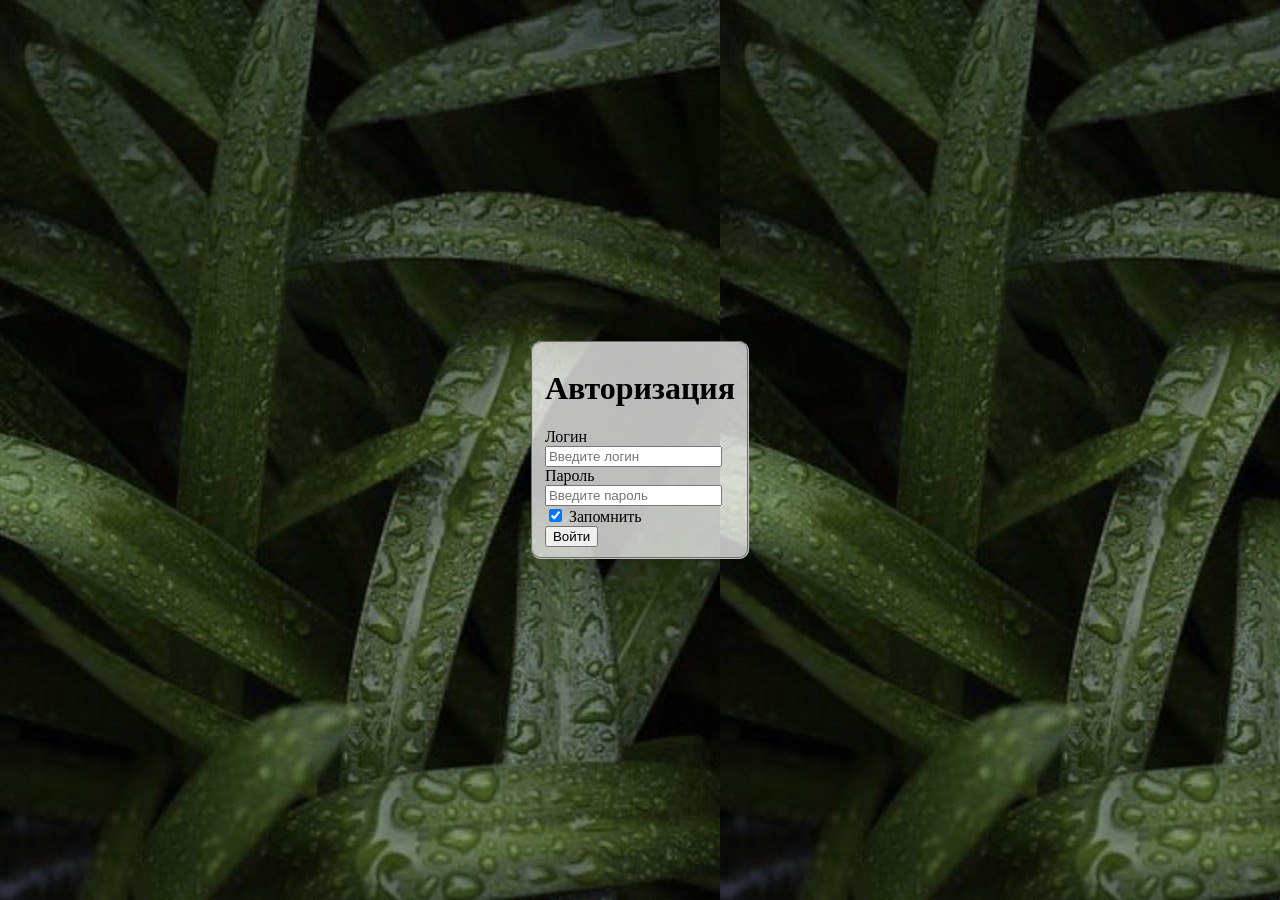
<file: lab2/index2.html>
<!DOCTYPE html>
<html lang="ru">

<head>
    <meta charset="UTF-8">
    <meta name="viewport" content="width=device-width, initial-scale=1.0">
    <title>Авторизация</title>
    <link rel="preconnect" href="https://fonts.googleapis.com">
    <link rel="preconnect" href="https://fonts.gstatic.com" crossorigin>
    <link href="https://fonts.googleapis.com/css2?family=Roboto:wght@400;700&display=swap" rel="stylesheet">
    <link rel="stylesheet" href="style2.css">
</head>

<body>
    <form method="post" action="https://httpbin.org/post" enctype="multipart/form-data">

        <fieldset class="form">

                    <h1>Авторизация</h1> 
                <div>
                    <label for="log">Логин</label>
                    <input type="text" id="log" name="log" placeholder="Введите логин">
                </div>

                <div>
                    <label for="pas">Пароль</label>
                    <input type="password" id="pas" name="pas" placeholder="Введите пароль">
                </div>
                <div>
                    <input type="checkbox" name="zap" id="zap" value="zap" required checked>
                    <label for="zap">Запомнить</label>
                </div>
                <button class="sub" type="submit">Войти</button>
        </fieldset>
    </form>

</body>

</html>
</file>
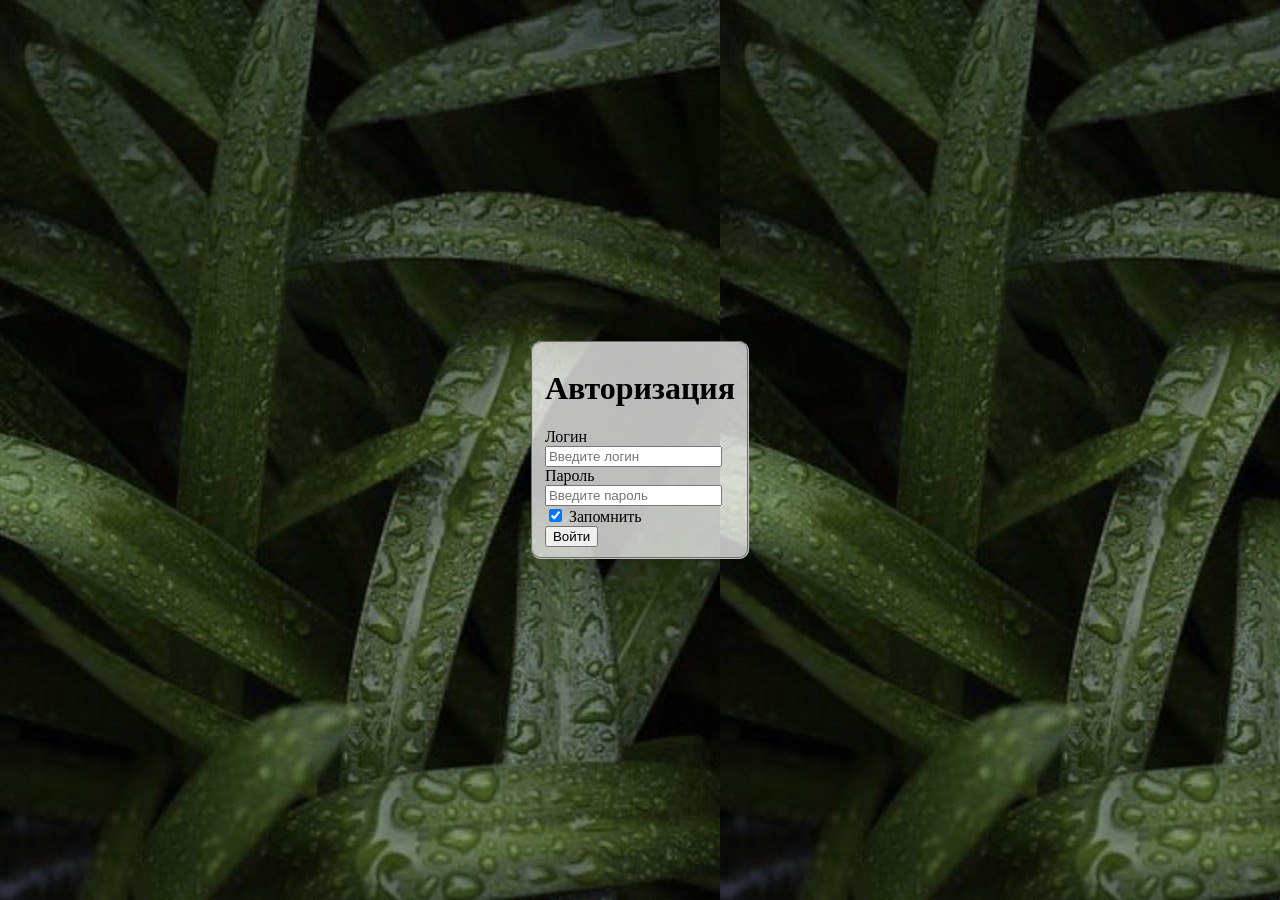
<file: lab3/avt.html>
<!DOCTYPE html>
<html lang="ru">

<head>
    <meta charset="UTF-8">
    <meta name="viewport" content="width=device-width, initial-scale=1.0">
    <title>Авторизация</title>
    <link rel="preconnect" href="https://fonts.googleapis.com">
    <link rel="preconnect" href="https://fonts.gstatic.com" crossorigin>
    <link href="https://fonts.googleapis.com/css2?family=Roboto:wght@400;700&display=swap" rel="stylesheet">
    <link rel="stylesheet" href="styleavt.css">
</head>

<body>
    <form method="post" action="https://httpbin.org/post" enctype="multipart/form-data">

        <fieldset class="form">

            <h1>Авторизация</h1>
            <div>
                <label for="log">Логин</label>
                <input type="text" id="log" name="log" placeholder="Введите логин">
            </div>

            <div>
                <label for="pas">Пароль</label>
                <input type="password" id="pas" name="pas" placeholder="Введите пароль">
            </div>
            <div>
                <input type="checkbox" name="zap" id="zap" value="zap" required checked>
                <label for="zap">Запомнить</label>
            </div>
            <button class="sub" type="submit">Войти</button>
        </fieldset>
    </form>

</body>

</html>
</file>
<file: lab1/style.css>
body{
    font-family: 'Roboto', sans-serif; 
    background-color: bisque;
}

body, ul {
    margin: 0;
}

.main-menu ul {
    list-style: none;
    padding: 0;
}

li {
    display: inline;
    margin-right: 10px;
}

.main-menu li:last-child {
    margin-right: 0;
}

.header {
    background-color: rgb(0, 0, 0);
    color: rgb(255, 255, 255);
    padding: 20px 0;
    font-size: 1.25rem;
    font-weight: bold;
    background-image: url(images/back.png);
    background-repeat: no-repeat;
    background-size: cover;
}

.container {
    max-width: 75%;
    margin: 0 auto;
}

.main-menu a {
    text-decoration: none;
    color: rgb(255, 255, 255);
    
}

p {
    text-align: justify;
}

.footer {
    background-color: rgb(0, 0, 0);
    color: rgb(255, 255, 255);
    padding: 20px;
    margin-top: 20px;
    background-image: url(images/back.png)
}

.btn {
    text-decoration: none;
    color: rgb(0, 0, 0);
    border: 2px solid rgb(0, 0, 0);
    padding: 10px;
    border-radius: 5px;
    font-weight: bold;
    display: inline-block;
    transition: color 0.4s, border-color 0.4s;

}

.btn-white{
    color: rgb(255, 255, 255) ;
    border-color: rgb(255, 255, 255) ;
    border-radius: 5px;
    transition: color 0.4s, border-color 0.4s;
}

.btn:hover {
    color: rgb(53, 198, 255);
    border-color: rgb(53, 198, 255);
}

.avatar {
    height: 300px;
    background-repeat: no-repeat;
    background-position: center;
    text-align: center;
}

.avatar img{
    height: 100%;
}

.text-center{
    text-align: center;
}

.w-50{
    width: 50%;
    
}

.mx-auto{
    margin: 0 auto;
}

table{
    border-collapse: collapse;
}

table, th, td{
    border: 1px solid rgb(0, 0, 0)
}

th, td{
    text-align: center;
    padding: 5px;
}

.text-upper{
    text-transform: uppercase;
}
</file>
<file: lab2/style.css>
body {
    margin: 0;
    padding: 0 10px;
    font-size: 16px;
    line-height: 20px;
    background-color: bisque;
    font-family: "Arial", sans-serif;
    text-align: justify;
  }

  header {
    height: 60px;
    font-size: 20px;
    text-align: center;
    line-height: normal;
    color: black
  }
  .how {
    width: 380px;
  margin: 0;
  }

  .at{
    width: 380px;
  margin: 0;
  }
  fieldset {
    border-radius: 5px;
}

input {
    border-radius: 5px;
}
.msg {
    border-radius: 5px;
}
</file>
<file: lab2avt/style.css>
body {
    display: flex;
    justify-content: center;
    align-items: center;
    height: 100vh;
    margin: 0 auto;;
    background-color: #f5f5f5c3;
    background-image: url(images/back.png);
}
 .form{
    background-color: #f5f5f5c3;
    border-radius: 10px;
    width: 150px;
 }
</file>
<file: lab3/style.css>
*, *::after, *::before{
    box-sizing: border-box;
}

body{
    margin: 0;
    min-height: 100vh;
    display: flex;
    flex-direction: column;
    background-color: bisque;
}

main{
    flex-grow: 1;
}

.header{
    background-color: aliceblue;
    padding: 1.25rem;
    border-bottom: 5px solid #0885c6;
    top: 0;
}

.conteiner{
    max-width: 95%;
    margin: 0 auto;
}


.main-menu ul{
    list-style: none;
    margin: 0;
    padding: 0;
}

.main-menu li{
    display: inline;
    margin-right: 10px;
}

.header a{
    text-decoration: none;
    color: black;
    font-weight: bold;
    text-transform: uppercase;
}


.profile{
    margin-left: auto;
}

.sidebar{
    width: 15rem;
    padding: 1rem;
    box-sizing: border-box;
    position: sticky;
    top: 63px;
    flex-shrink: 0;
}

.page-content{
    padding: 1rem;
}

.products-header{
    margin: 0;
}

.product-card{
    height: 21.8rem;
    width: 31rem;
    border: 2px solid #0885c6;
    border-radius: 5px;
    background-color: rgb(240, 240, 240);
}

.product-image{
    float: left;
    width: 50%;
    height: 100%;

}

.product-image img{
    width: 100%;
    height: 100%;
}

.product-details{
    float: right;
    width: 50%;
    height: 100%;
    padding: 1rem;
    box-sizing: border-box;
}

.product-details header{
    font-size: 1.2rem;
    font-weight: bold;
}

.product-info{
    text-align: justify;
    font-size: 1.25;
    height: 65%;
    overflow: auto;
}

.action{
    text-align: center;
}

.buy-btn{
    font-size: 1rem;
    color: white;
    border-radius: 5px;
    cursor: pointer;
    border: none;
    outline: none;
    padding: 0;
    overflow: hidden;
}

.buy-btn span{
    display: inline-block;
    padding: 0.625rem 1.25rem;
}

.price{
    background-color: #333;
}

.buy{
    background-color: #0885c6;
    font-weight: bold;
}

.footer{
    background-color: aliceblue;
    padding: 1.25rem;
    border-top: 5px solid #0885c6;
    font-weight: bold;
    bottom: 0;
    width: 100%;
}

.scroll-to-top{
    float: right;
    position: fixed;
    bottom: 15px;
    right: 15px;
    z-index: 10;
}

.product{
    display: flex;
    flex-wrap: wrap;
    gap: 0.625rem;
}

.d-flex{
    display: flex;
}
</file>
<file: lab3/print.css>
header, nav {
    display: none;
}

body{
    font-family: Arial, sans-serif;
}

h1 {
    font-size: 24px;
    margin: 10px 0;
}

a{
    text-decoration: none;
    color: rgb(255, 255, 255);
    font-weight: bold;
    text-transform: uppercase;
}


p{
    text-align: justify;
    font-size: 1.25;
    overflow: after;

}


ul{
    list-style: none;
    margin: 0;
    padding: 0;
}

li{
    display: inline;
    margin-right: 10px;

}
</file>
<file: lab4/style.css>
body {
    display: flex;
    justify-content: center;
    align-items: center;
    height: 100vh;
    margin: 0;
    background-color: #f4f4f4; 
}

ol {
    list-style: none;
    padding: 0;
    text-align: center;
}

li {
    margin: 15px 0;
}

a {
    text-decoration: none;
    font-size: 24px;
    color: #333;
    display: inline-block;
    padding: 10px 20px;
    border: 2px solid #333;
    border-radius: 5px;
    transition: background-color 0.3s, color 0.3s;
}

a:hover {
    color: #fff;
    background-color: #bb47ff;
}
</file>
<file: lab5/styles.css>
body {
    margin: 0;
    background-color: #F2F5F1;
}

.header {
    background-color: #1d3557;
    color: white;
    font-size: 40px;
    padding: 20px;
    padding-left: 50px;
}

.header > nav {
    display: flex;
}

.title {
    margin-left: 20px;
}

.logo {
    max-height: 50px;
}

.container {
    max-width: 1000px;
    margin: 0 auto;
    padding: 0 20px;
}

.facts-list-item {
    margin-top: 20px;
    background-color: #d7d7d7;
}

.item-content {
    padding: 20px;
}

.item-footer {
    display: flex;
    padding: 10px;
    background-color: #1d3557;
    color: white;
    font-weight: bold;
}

.author-name {
    flex-grow: 1;
}

.upvotes {
    background-image: url('images/upvote_white.png');
    background-position: left;
    background-size: contain;
    background-repeat: no-repeat;
    padding-left: 30px;
}

.pagination-info {
    margin-top: 20px;
    font-weight: bold;
    display: flex;
}

.current-interval-info {
    margin-left: auto;
}

.per-page-btn {
    background-color: white;
    font-size: 20px;
    border: 1px solid black;
}

.pagination {
    display: flex;
    justify-content: space-between;
    margin: 40px 0;
    height: 40px;
}

.btn {
    background-color: #e63946;
    padding: 0 10px;
    font-size: 100%;
    font-weight: bold;
    color: white;
    outline: none;
    cursor: pointer;
    height: 100%;
    border: 5px solid #e63946;
    box-sizing: border-box;
}

.btn:hover {
    background-color: #F2F5F1;
    color: black;
}

.active {
    background-color: #F2F5F1;
    color: black;
}

.first-page-btn, .last-page-btn {
    width: 250px;
}

.pages-btns > button {
    margin-right: 5px;
}

.search-form {
    margin: 40px 0;
    display: flex;
    position: relative;
}

.search-field {
    flex-grow: 1;
    height: 40px;
    border: 5px solid #e63946;
    box-sizing: border-box;
    padding: 0 20px;
    font-size: 100%;
    outline: none;
}

.search-btn {
    padding: 0 20px;
    font-size: 100%;
    font-weight: bold;
    background-color: #e63946;
    border: 5px solid #e63946;
    border-left: none;
    color: white;
    outline: none;
    cursor: pointer;
    box-sizing: border-box;
}

.search-btn:hover {
    background-color: #F2F5F1;
    color: black;
}

li {
    list-style-type: none;
    text-align: left;
    padding: 5px;
    font-family: inherit;
    border-bottom: 1px solid rgba(0,0,0,.16);
    height: 25px;
    line-height: 25px;
    background-color: rgb(255, 255, 255);
    cursor: pointer;
    padding: 5px 25px 5px 25px;
    
}

li:hover {
    background-color: #e63946;
    color: white;
}
.autocomplete-suggestions {
    color: black;
    position: absolute;
    list-style: none;
    display: block;
    height: auto;
    padding: 0;
    width: 100%;
    margin-top: 40px;
}
</file>
<file: lab4/calc/style.css>
body {
    font-family: 'Prompt', sans-serif;
    background-color: #f2f2f2;
    margin: 0;
    display: flex;
    align-items: center;
    justify-content: center;
    height: 100vh;
  }
  
  main {
    text-align: center;
  }
  
  .calc-container {
    background-color: #ffffff;
    border-radius: 10px;
    box-shadow: 0 0 10px rgba(0, 0, 0, 0.1);
    overflow: hidden;
  }
  
  .screen {
    background-color: #f2f2f2;
    padding: 10px;
    border-bottom: 1px solid #ccc;
  }
  
  .screen span {
    font-size: 1.5em;
    color: #333;
  }
  
  .buttons {
    height: 400px;
    width: 400px;
    
  }
  
  .digits,
  .other {
    display: flex;
    flex-wrap: wrap;
  }
  
  .key {
    width: 50px;
    height: 50px;
    font-size: 1.2em;
    margin: 5px;
    padding: 10px;
    cursor: pointer;
    border: 1px solid #ccc;
    background-color: #eee;
    border-radius: 5px;
    transition: background-color 0.3s ease-in-out;
  }
  
  .key:hover {
    background-color: #ddd;
  }
  
  .digits button,
  .other button {
    flex: 1;
  }
</file>
<file: lab4/tic-tac-toe/style.css>
#game {
    width: 500px;
    height: 500px;
    margin: auto;
    text-align: center;
}

#board {
    height: 300px;
    width: 300px;
    margin: auto;
    display: flex;
    flex-wrap: wrap;
}

.pole {
    height: 100px;
    width: 100px;
    margin: auto;
    box-sizing: border-box;
    border: 2px solid black;
    font-size: 80px;
}

.btn1 {
    text-decoration: none;
    border: 2px solid black;
    border-radius: 2px;
    background-color: white;
    font-size: 110%;
    font-weight: bold;
    margin-top: 30px;
}

.message {
    width: 40vw;
    border: 2px solid black;
    margin: 15px auto;
    padding: 5px;
}
.success{
    color: green;
    background-color: lightgreen;
    border-color: green;

}
.error{
    color: red;
    background-color: rgb(238, 186, 144);
    border-color: red;
}
</file>
<file: lab2/style2.css>
body {
    display: flex;
    justify-content: center;
    align-items: center;
    height: 100vh;
    margin: 0 auto;;
    background-color: #f5f5f5c3;
    background-image: url(images/back.png);
}
 .form{
    background-color: #f5f5f5c3;
    border-radius: 10px;
    width: 150px;
 }
</file>
<file: lab3/styleavt.css>
body {
    display: flex;
    justify-content: center;
    align-items: center;
    height: 100vh;
    margin: 0 auto;;
    background-color: #f5f5f5c3;
    background-image: url(images/back.png);
}
 .form{
    background-color: #f5f5f5c3;
    border-radius: 10px;
    width: 150px;
 }
</file>
